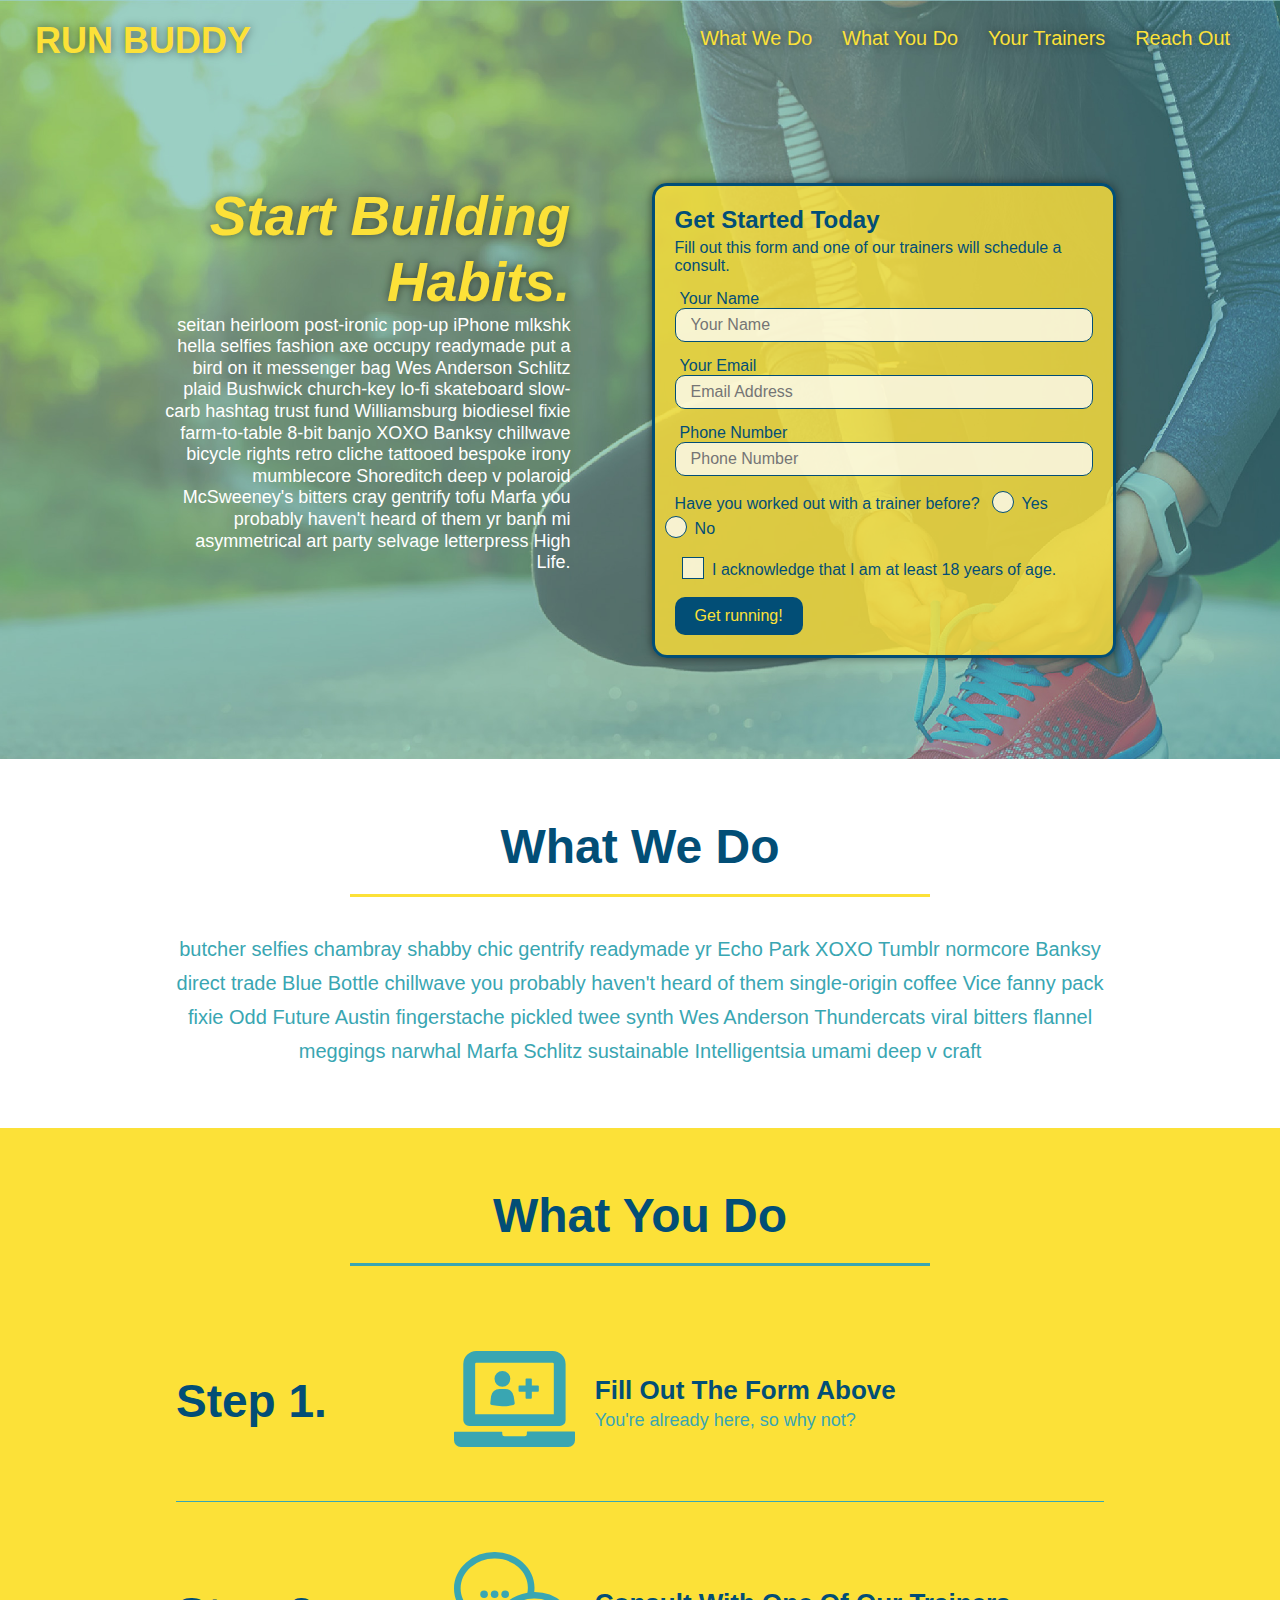
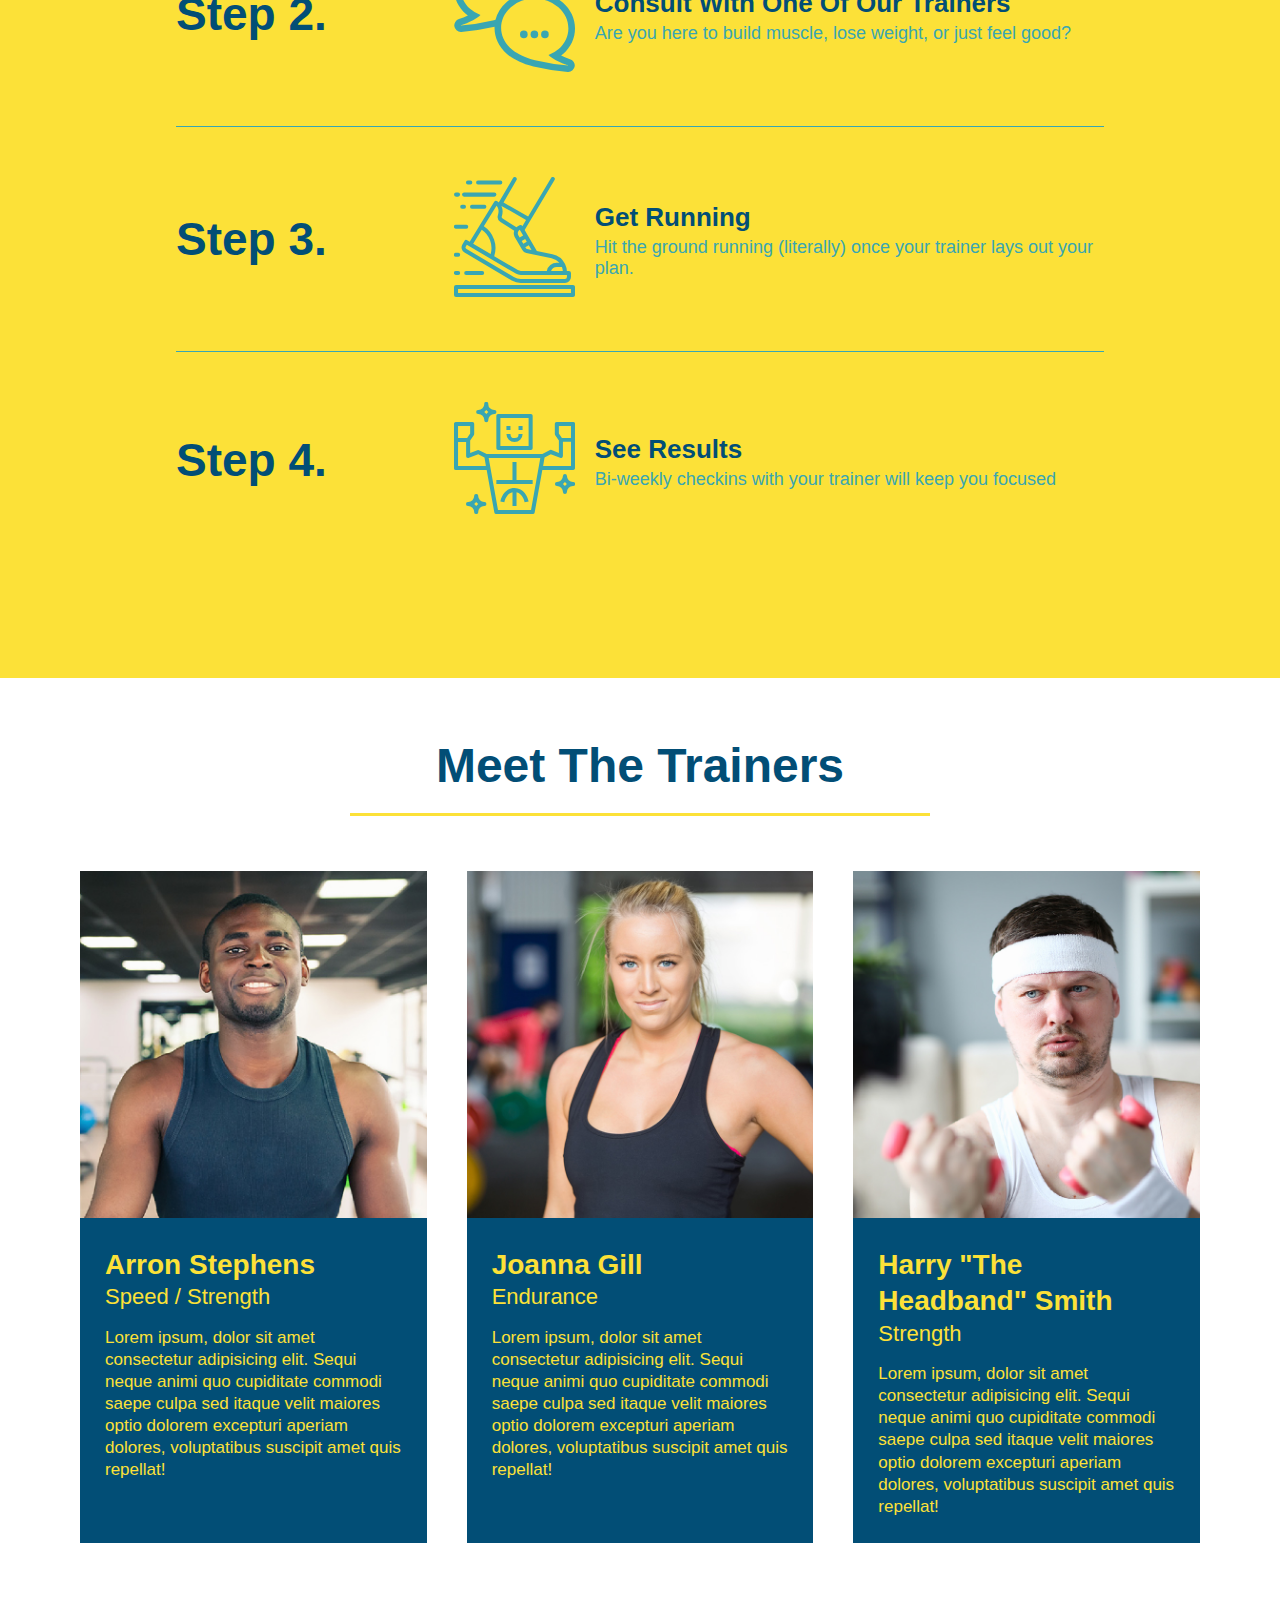
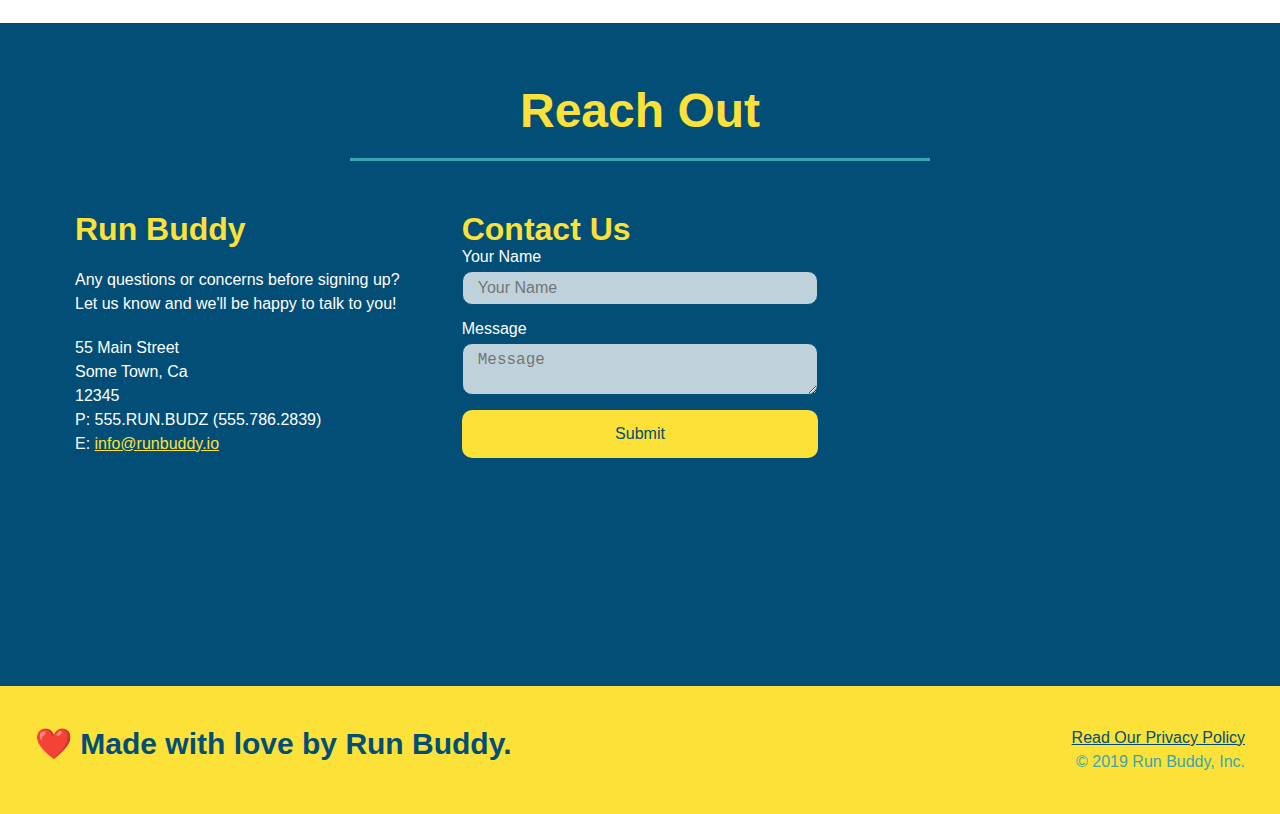
<file: index.html>
<!DOCTYPE html>
<html lang="en">
  <head>
    <meta charset="UTF-8" />
    <meta name="viewport" content="width=device-width, initial-scale=1.0" />
    <link rel="stylesheet" href="./assets/css/style.css">
    <title>Run Buddy</title>
  </head>
  <body>
    <!-- navigation tags - block level element -->
    <header>
      <h1>
        <a href="/">RUN BUDDY</a>
      </h1>
      <nav>
        <ul>
          <li>
            <a href="#what-we-do">What We Do</a>
          </li>
          <li>
            <a href="#what-you-do">What You Do</a>
          </li>
          <li>
            <a href="#your-trainers">Your Trainers</a>
          </li>
          <li>
            <a href="#reach-out">Reach Out</a>
          </li>
        </ul>
      </nav>
    </header>
    <!-- end navigation -->

    <!-- hero/jumbotron -->
    <section class="hero">
      <div class="hero-cta">
        <h2>Start Building Habits.</h2>
        <p>
          seitan heirloom post-ironic pop-up iPhone mlkshk hella selfies fashion axe occupy readymade put a bird on it
          messenger bag Wes Anderson Schlitz plaid Bushwick church-key lo-fi skateboard slow-carb hashtag trust fund
          Williamsburg biodiesel fixie farm-to-table 8-bit banjo XOXO Banksy chillwave bicycle rights retro cliche
          tattooed bespoke irony mumblecore Shoreditch deep v polaroid McSweeney's bitters cray gentrify tofu Marfa you
          probably haven't heard of them yr banh mi asymmetrical art party selvage letterpress High Life.
        </p>
      </div>

      <div class="hero-form">
        <h3>Get Started Today</h3>
        <p>Fill out this form and one of our trainers will schedule a consult.</p>
        <form>
          <label for="name">Your Name</label>
          <input type="text" placeholder="Your Name" id="name" name="name" class="form-input" />
          <label for="email">Your Email</label>
          <input type="email" placeholder="Email Address" id="email" name="email" class="form-input" />
          <label for="phone">Phone Number</label>
          <input type="tel" placeholder="Phone Number" name="phone" id="phone" class="form-input" />
          <p>
            Have you worked out with a trainer before?
            <span class="radio-wrapper">
              <input type="radio" name="trainer-confirm" id="trainer-yes" />
              <label for="trainer-yes">Yes</label>
            </span>
            <span class="radio-wrapper">
              <input type="radio" name="trainer-confirm" id="trainer-no"/>
              <label for="trainer-no">No</label>
            </span>
          </p>
          <p>
            <span class="checkbox-wrapper">
              <input type="checkbox" name="checkpoint1" id="checkbox" />
              <label for="checkbox">I acknowledge that I am at least 18 years of age.</label>
            </span>
            </p>
          <button type="submit">
            Get running!
          </button>
        </form>
      </div>
    </section>
    <!-- end header -->

    <!-- "what we do" start - <section> -->
    <section id="what-we-do" class="intro">
      <div class="flex-row">
        <h2 class="section-title primary-border">
          What We Do
        </h2>
      </div>
      <div class="flex-row">
        <p>
          butcher selfies chambray shabby chic gentrify readymade yr Echo Park XOXO Tumblr normcore Banksy direct trade  Blue Bottle chillwave you probably haven't heard of them single-origin coffee Vice fanny pack fixie Odd Future Austin fingerstache pickled twee synth Wes Anderson Thundercats viral bitters flannel meggings narwhal Marfa Schlitz sustainable Intelligentsia umami deep v craft
        </p>
      </div>
    </section>
    <!-- end "what we do" -->

    <!-- "what you do" start -->
    <section id="what-you-do" class="steps">
      <div class="flex-row">
        <h2 class="section-title secondary-border">
          What You Do
        </h2> 
      </div>
      <div class="step">
        <h3>Step 1.</h3>
        <div class="step-info">
          <div class="step-img">
            <img src="./assets/images/step-1.svg" alt="" />
          </div>
          <div class="step-text">
            <h4>Fill Out The Form Above</h4>
            <p>You're already here, so why not?</p>
          </div>
        </div>
      </div>
      <div class="step">
        <h3>Step 2.</h3>
        <div class="step-info">
          <div class="step-img">
            <img src="./assets/images/step-2.svg" alt="" />
          </div>
          <div class="step-text">
            <h4>Consult With One Of Our Trainers</h4>
            <p>Are you here to build muscle, lose weight, or just feel good?</p>
          </div>
        </div>
      </div>
      <div class="step">
        <h3>Step 3.</h3>
        <div class="step-info">
          <div class="step-img">
            <img src="./assets/images/step-3.svg" alt="" />
          </div>
          <div class="step-text">
            <h4>Get Running</h4>
            <p>Hit the ground running (literally) once your trainer lays out your plan.</p>
          </div>
        </div>
      </div>
      <div class="step">
        <h3>Step 4.</h3>
        <div class="step-info">
          <div class="step-img">
            <img src="./assets/images/step-4.svg" alt="" />
          </div>
          <div class="step-text">
            <h4>See Results</h4>
            <p>Bi-weekly checkins with your trainer will keep you focused</p>
          </div>
        </div>
      </div>
    </section>
    <!-- "what you do" end -->

    <!-- "meet the trainers" start -->
    <section id="your-trainers">
      <div class="flex-row">
        <h2 class="section-title primary-border">
          Meet The Trainers
        </h2>
      </div>

      <div class="trainers">
        <article class="trainer">
          <img src="./assets/images/trainer-1.jpg" alt="Arron Stephens in his workout clothes, ready to pump iron" />
          <div class="trainer-bio">
            <h3 class="trainer-name">Arron Stephens</h3>
            <h4 class="trainer-role">Speed / Strength</h4>
            <p>Lorem ipsum, dolor sit amet consectetur adipisicing elit. Sequi neque animi quo cupiditate commodi saepe culpa sed itaque velit maiores optio dolorem excepturi aperiam dolores, voluptatibus suscipit amet quis repellat!</p>
          </div>
        </article>

        <article class="trainer">
          <img src="./assets/images/trainer-2.jpg" alt="Joanna Gill cooling off after a work out" />
          <div class="trainer-bio">
            <h3 class="trainer-name">Joanna Gill</h3>
            <h4 class="trainer-role">Endurance</h4>
            <p>Lorem ipsum, dolor sit amet consectetur adipisicing elit. Sequi neque animi quo cupiditate commodi saepe culpa sed itaque velit maiores optio dolorem excepturi aperiam dolores, voluptatibus suscipit amet quis repellat!</p>
            </div>
          </article>

        <article class="trainer">
          <img src="./assets/images/trainer-3.jpg" alt="Harry Smith wearing a headband and lifting comically small pink weights" />
          <div class="trainer-bio">
            <h3 class="trainer-name">Harry "The Headband" Smith</h3>
            <h4 class="trainer-role">Strength</h4>
            <p>Lorem ipsum, dolor sit amet consectetur adipisicing elit. Sequi neque animi quo cupiditate commodi saepe culpa sed itaque velit maiores optio dolorem excepturi aperiam dolores, voluptatibus suscipit amet quis repellat!</p>
          </div>
        </article>
      </div>
    </section>
    <!-- "meet the trainers" end -->

    <!-- "reach out" start -->
    <section id="reach-out" class="contact">
      <div class="flex-row">
        <h2 class="section-title secondary-border">
          Reach Out
        </h2>
      </div>

      <div class="contact-info">
        <div>
          <h3>Run Buddy</h3>
          <p>
            Any questions or concerns before signing up? 
            <br/>
            Let us know and we'll be happy to talk to you!
          </p>

          <address>
            55 Main Street <br/>
            Some Town, Ca <br/>
            12345<br/>
            P: 555.RUN.BUDZ (555.786.2839)<br/>
            E: <a href="mailto:info@runbuddy.io">info@runbuddy.io</a>
          </address>
          
        </div>

        <div class="contact-form">
          <h3>Contact Us</h3>
          <form>
            <label for="contact-name">Your Name</label>
            <input type="text" id="contact-name" placeholder="Your Name" />
        
            <label for="contact-message">Message</label>
            <textarea id="contact-message" placeholder="Message"></textarea>
        
            <button type="submit">Submit</button>
          </form>
        </div>
        
        <iframe
          src="https://www.google.com/maps/embed?pb=!1m14!1m12!1m3!1d12182.30520634488!2d-74.0652613!3d40.2407219!2m3!1f0!2f0!3f0!3m2!1i1024!2i768!4f13.1!5e0!3m2!1sen!2sus!4v1561060983193!5m2!1sen!2sus"
          frameborder="0" style="border:0" allowfullscreen>
        </iframe>
      </div>
    </section>
    <!-- "reach out" end -->

    <!-- footer -->
    <footer>
      <h2>❤️ Made with love by Run Buddy.</h2>
      <div>
        <a href="./privacy-policy.html">Read Our Privacy Policy</a><br/>
        &copy; 2019 Run Buddy, Inc.
      </div>
    </footer>
    <!-- footer end -->
  </body>
</html>
</file>
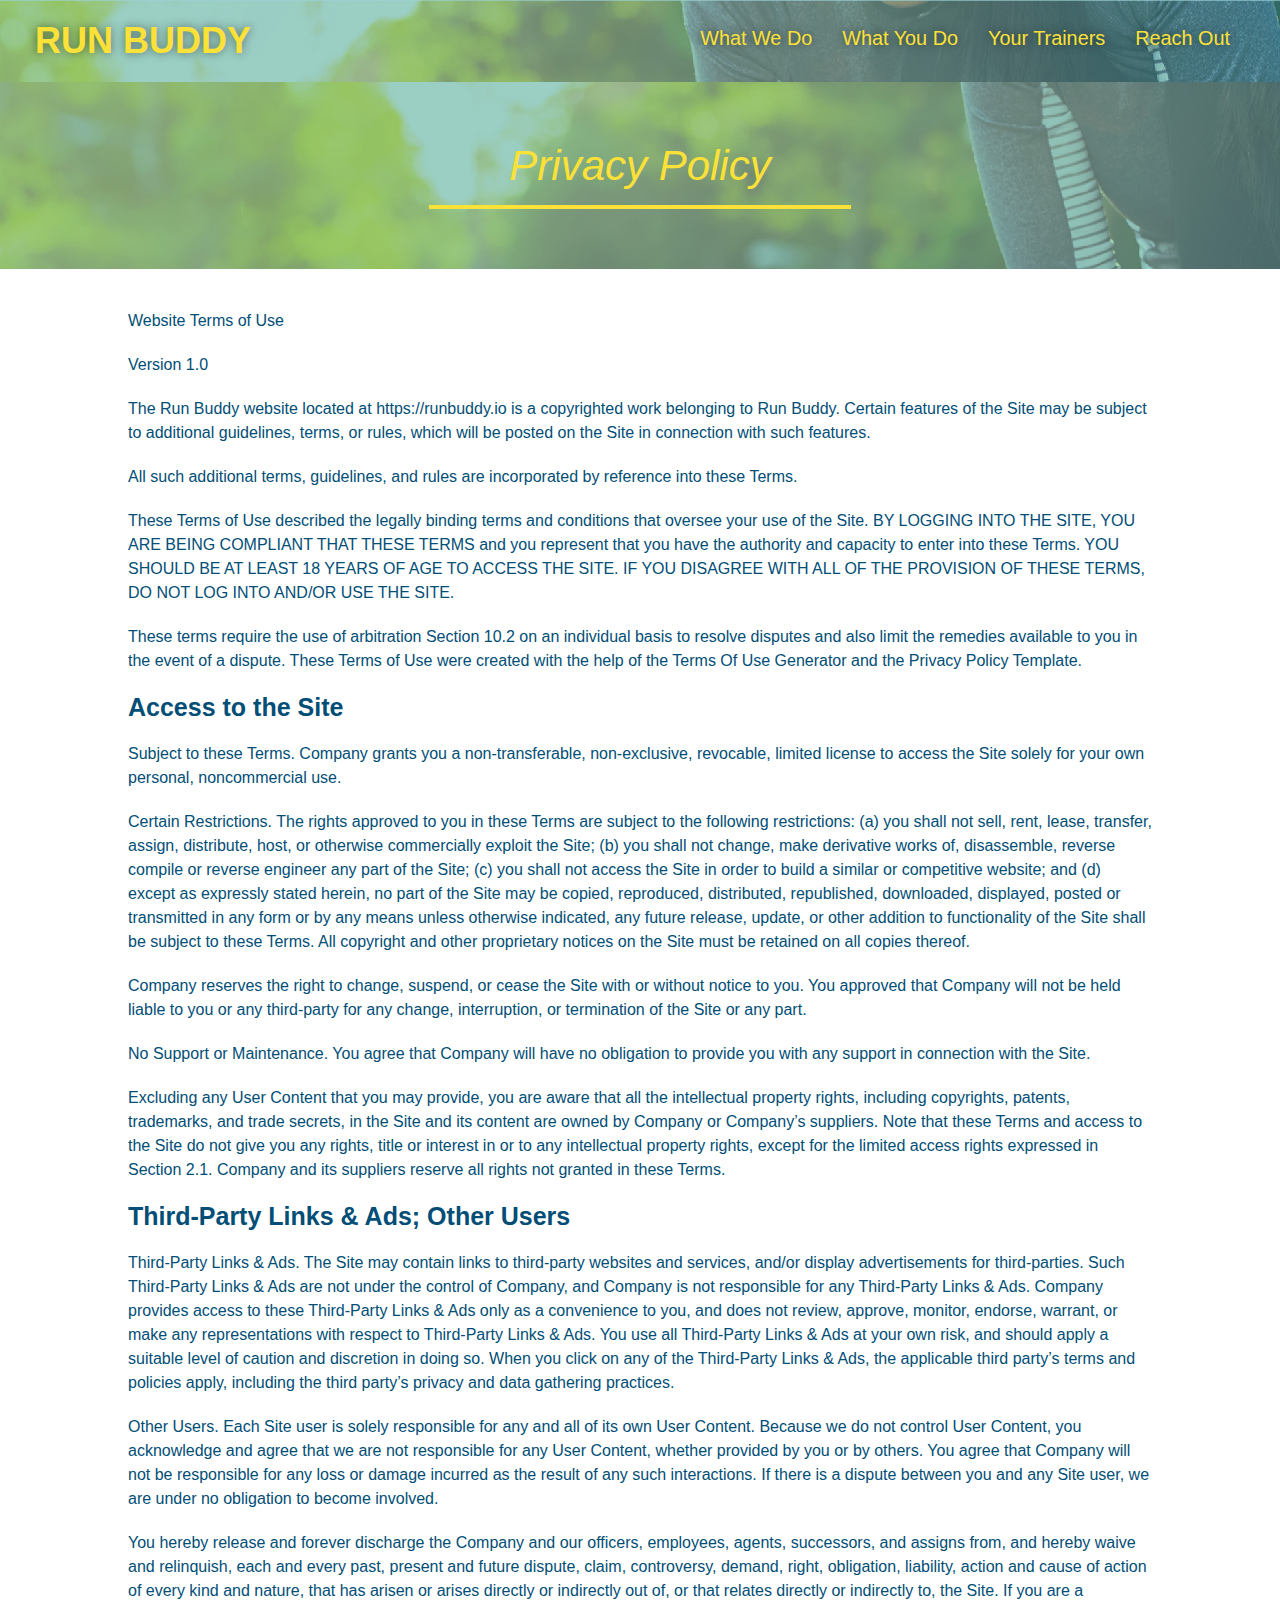
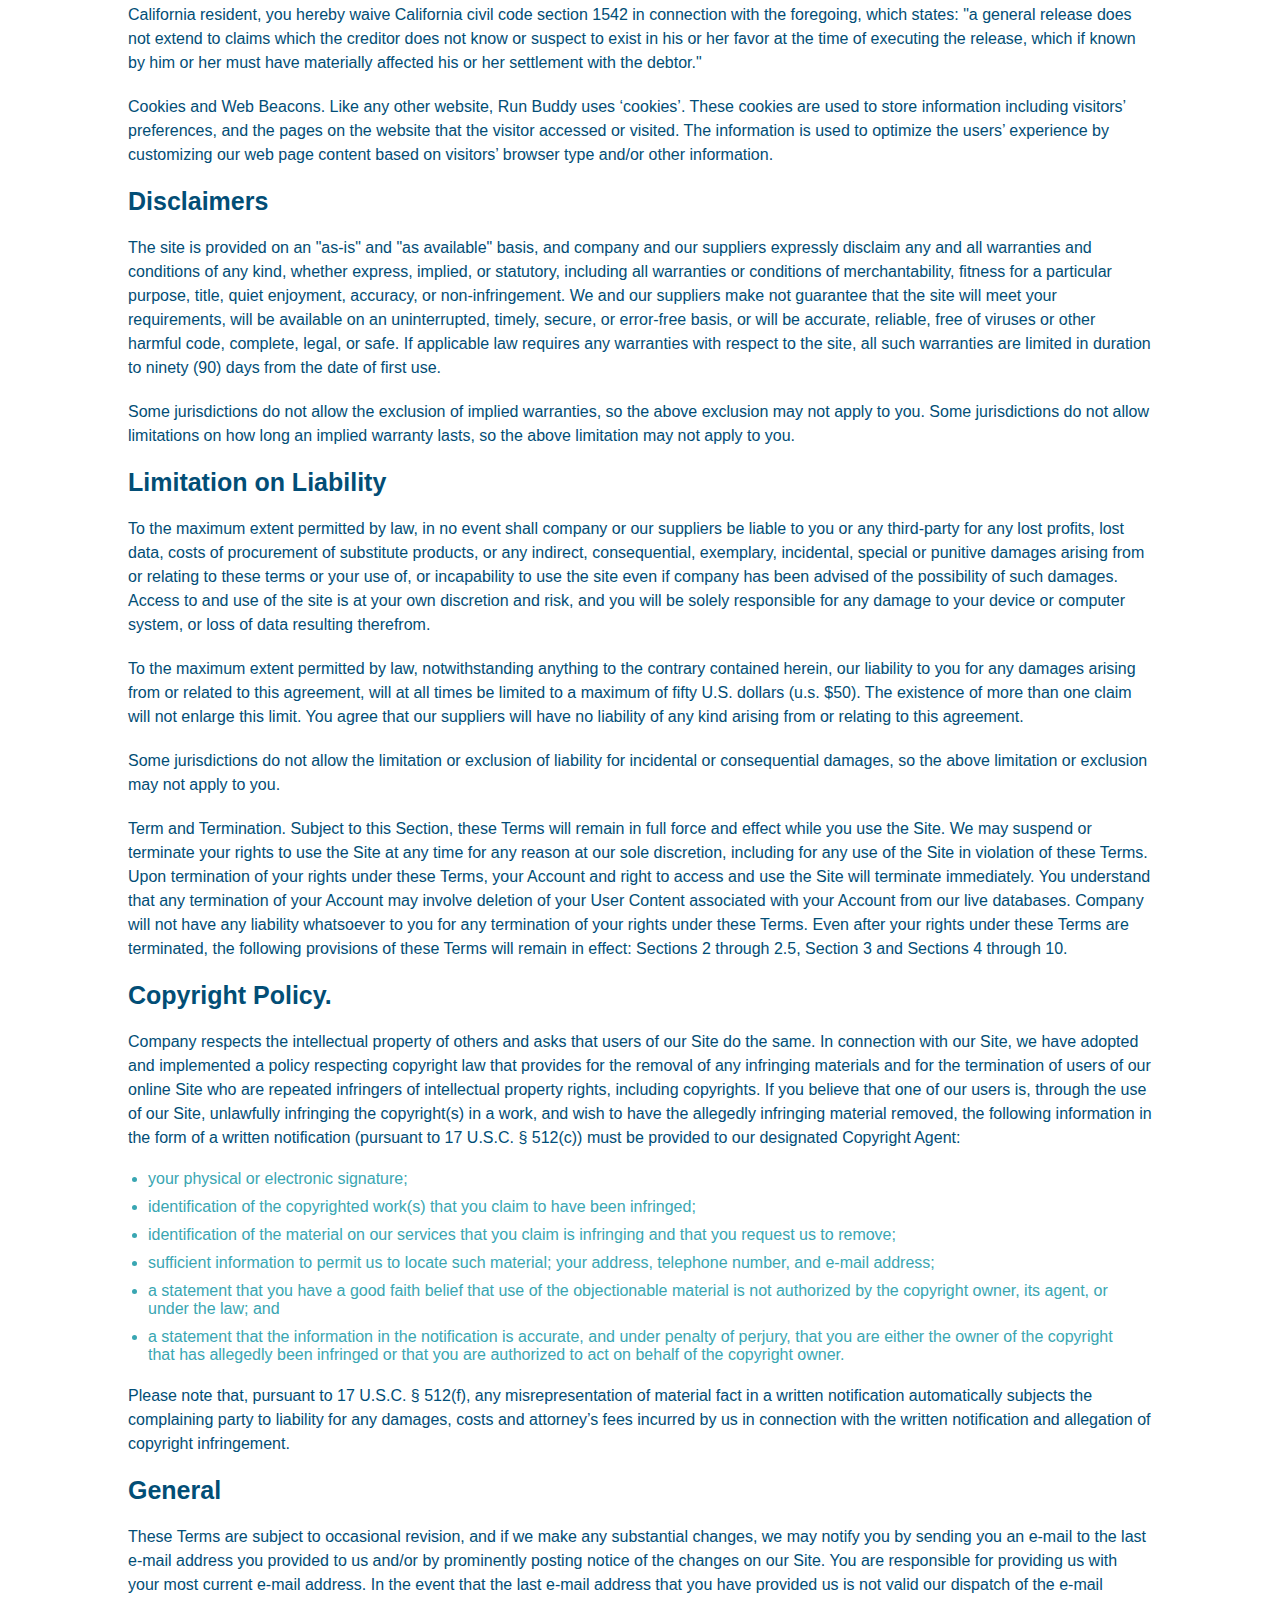
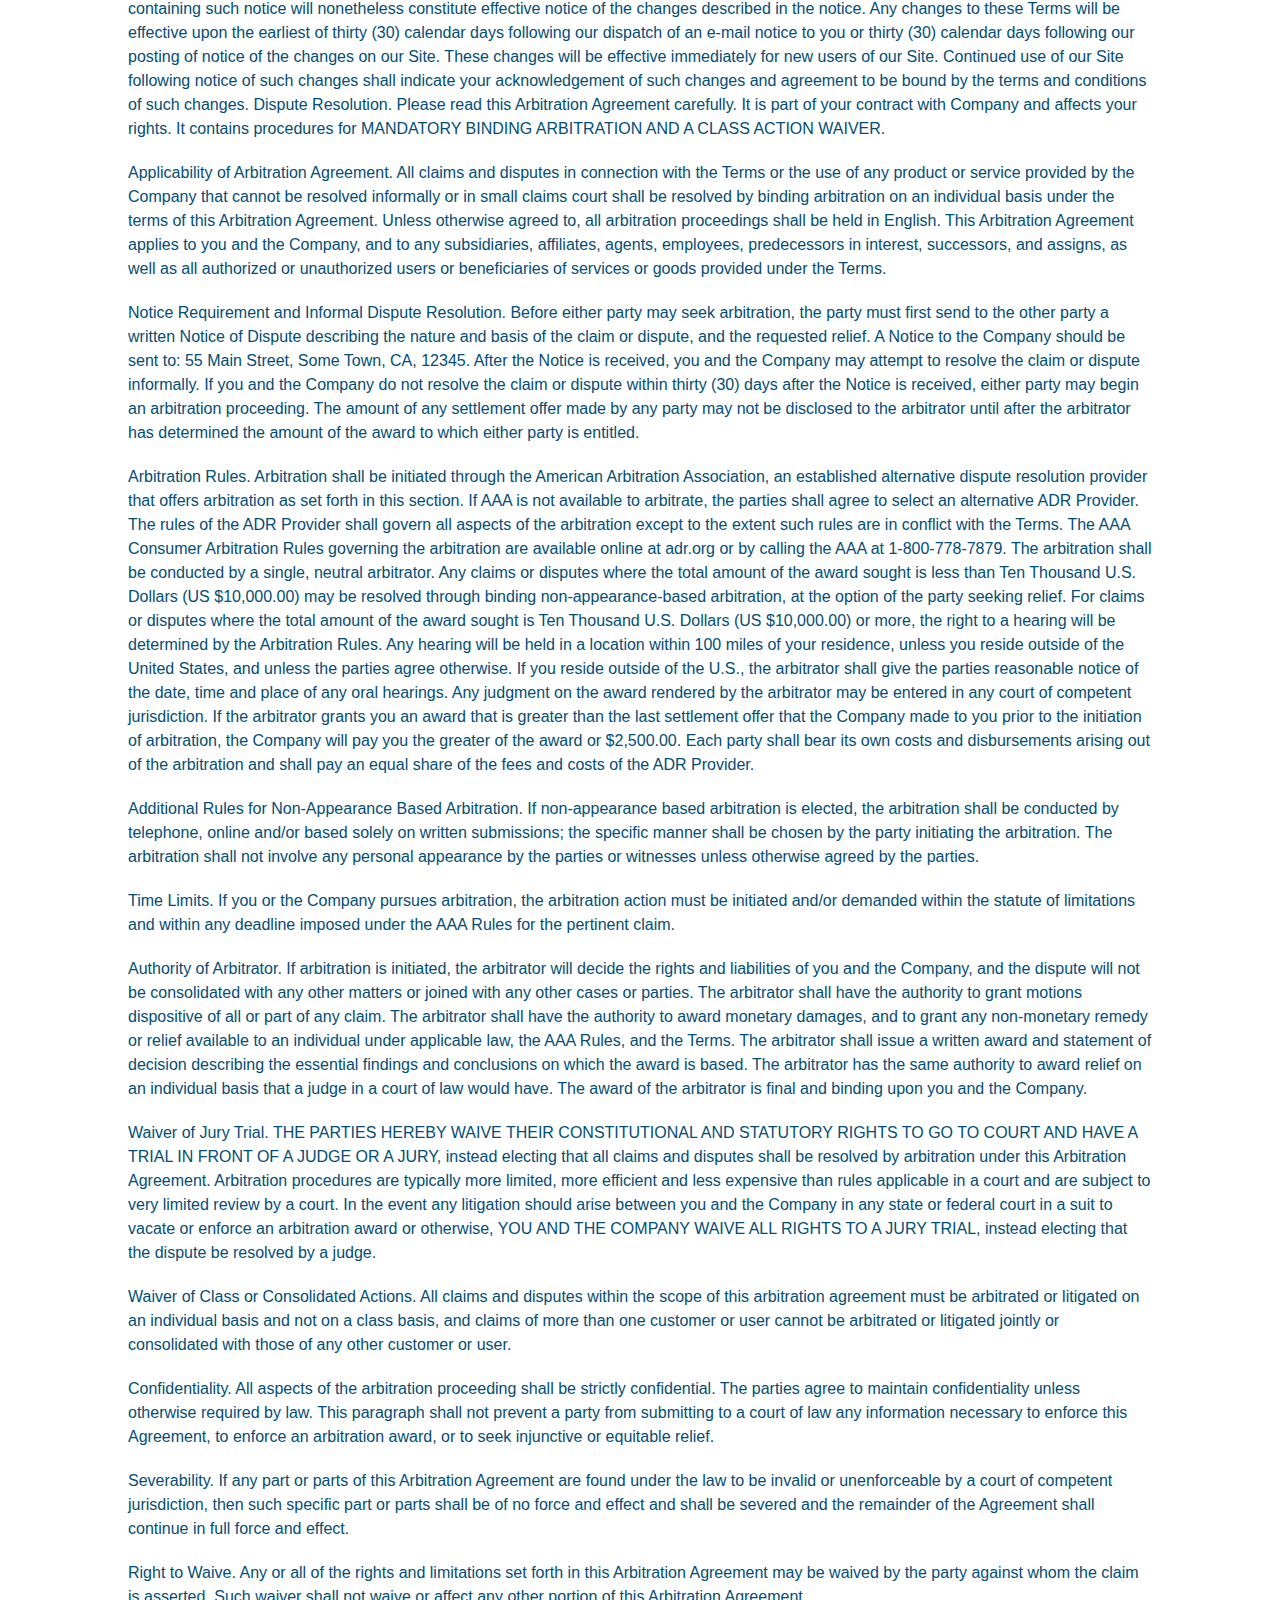
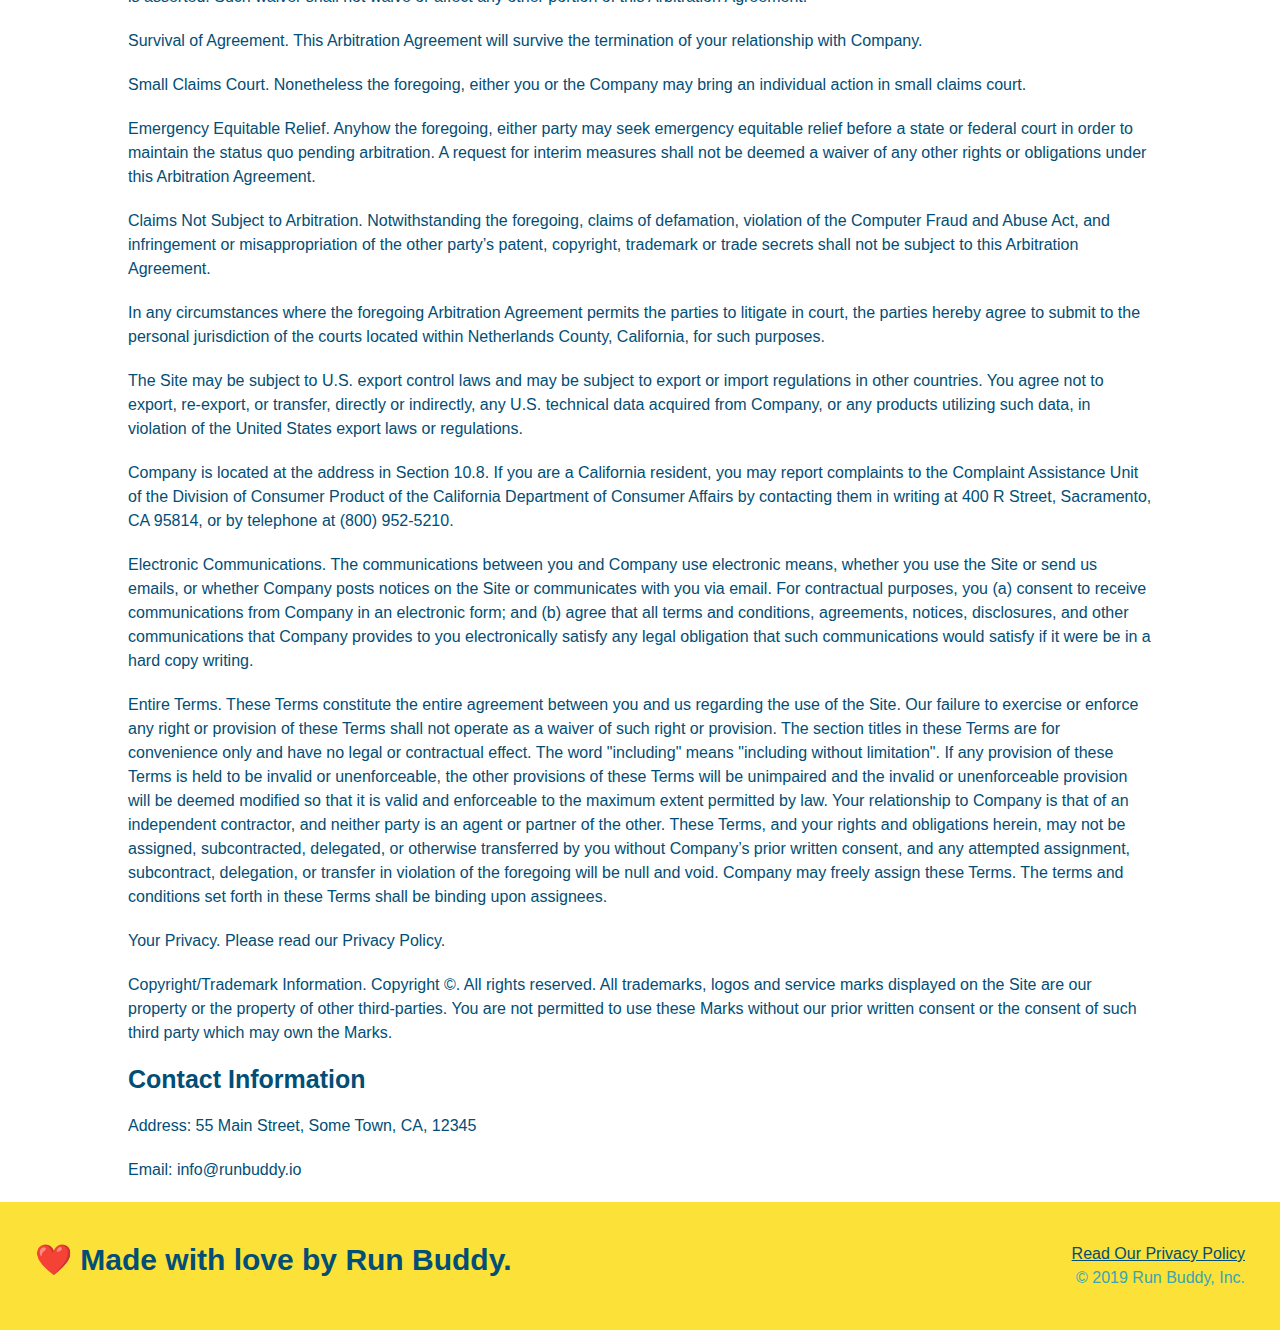
<file: privacy-policy.html>
<!DOCTYPE html>
<html lang="en">
  <head>
    <meta charset="UTF-8" />
    <meta name="viewport" content="width=device-width, initial-scale=1.0" />
    <link rel="stylesheet" href="./assets/css/style.css" />
    <link rel="stylesheet" href="./assets/css/secondary-styles.css" />
    <title>Run Buddy - Privacy Policy</title>
  </head>
  <body>
    <header>
      <h1>
        <a href="./index.html">RUN BUDDY</a>
      </h1>
      <nav>
        <ul>
          <li>
            <a href="./index.html#what-we-do">What We Do</a>
          </li>
          <li>
            <a href="./index.html#what-you-do">What You Do</a>
          </li>
          <li>
            <a href="./index.html#your-trainers">Your Trainers</a>
          </li>
          <li>
            <a href="./index.html#reach-out">Reach Out</a>
          </li>
        </ul>
      </nav>
    </header>
    <!-- end navigation -->

    <!-- hero/jumbotron -->
    <section class="hero">
      <h2 class="page-title">
        Privacy Policy
      </h2>
    </section>

    <!-- body copy -->
    <article class="secondary-content">
      <p>
        Website Terms of Use
      </p>

      <p>
        Version 1.0
      </p>

      <p>
        The Run Buddy website located at https://runbuddy.io is a copyrighted work belonging to Run Buddy. Certain
        features of the Site may be subject to additional guidelines, terms, or rules, which will be posted on the Site
        in connection with such features.
      </p>

      <p>
        All such additional terms, guidelines, and rules are incorporated by reference into these Terms.
      </p>

      <p>
        These Terms of Use described the legally binding terms and conditions that oversee your use of the Site. BY
        LOGGING INTO THE SITE, YOU ARE BEING COMPLIANT THAT THESE TERMS and you represent that you have the authority
        and capacity to enter into these Terms. YOU SHOULD BE AT LEAST 18 YEARS OF AGE TO ACCESS THE SITE. IF YOU
        DISAGREE WITH ALL OF THE PROVISION OF THESE TERMS, DO NOT LOG INTO AND/OR USE THE SITE.
      </p>

      <p>
        These terms require the use of arbitration Section 10.2 on an individual basis to resolve disputes and also
        limit the remedies available to you in the event of a dispute. These Terms of Use were created with the help of
        the Terms Of Use Generator and the Privacy Policy Template.
      </p>

      <h3>
        Access to the Site
      </h3>

      <p>
        Subject to these Terms. Company grants you a non-transferable, non-exclusive, revocable, limited license to
        access the Site solely for your own personal, noncommercial use.
      </p>

      <p>
        Certain Restrictions. The rights approved to you in these Terms are subject to the following restrictions: (a)
        you shall not sell, rent, lease, transfer, assign, distribute, host, or otherwise commercially exploit the Site;
        (b) you shall not change, make derivative works of, disassemble, reverse compile or reverse engineer any part of
        the Site; (c) you shall not access the Site in order to build a similar or competitive website; and (d) except
        as expressly stated herein, no part of the Site may be copied, reproduced, distributed, republished, downloaded,
        displayed, posted or transmitted in any form or by any means unless otherwise indicated, any future release,
        update, or other addition to functionality of the Site shall be subject to these Terms. All copyright and other
        proprietary notices on the Site must be retained on all copies thereof.
      </p>

      <p>
        Company reserves the right to change, suspend, or cease the Site with or without notice to you. You approved
        that Company will not be held liable to you or any third-party for any change, interruption, or termination of
        the Site or any part.
      </p>

      <p>
        No Support or Maintenance. You agree that Company will have no obligation to provide you with any support in
        connection with the Site.
      </p>

      <p>
        Excluding any User Content that you may provide, you are aware that all the intellectual property rights,
        including copyrights, patents, trademarks, and trade secrets, in the Site and its content are owned by Company
        or Company’s suppliers. Note that these Terms and access to the Site do not give you any rights, title or
        interest in or to any intellectual property rights, except for the limited access rights expressed in Section
        2.1. Company and its suppliers reserve all rights not granted in these Terms.
      </p>

      <h3>
        Third-Party Links & Ads; Other Users
      </h3>

      <p>
        Third-Party Links & Ads. The Site may contain links to third-party websites and services, and/or display
        advertisements for third-parties. Such Third-Party Links & Ads are not under the control of Company, and Company
        is not responsible for any Third-Party Links & Ads. Company provides access to these Third-Party Links & Ads
        only as a convenience to you, and does not review, approve, monitor, endorse, warrant, or make any
        representations with respect to Third-Party Links & Ads. You use all Third-Party Links & Ads at your own risk,
        and should apply a suitable level of caution and discretion in doing so. When you click on any of the
        Third-Party Links & Ads, the applicable third party’s terms and policies apply, including the third party’s
        privacy and data gathering practices.
      </p>

      <p>
        Other Users. Each Site user is solely responsible for any and all of its own User Content. Because we do not
        control User Content, you acknowledge and agree that we are not responsible for any User Content, whether
        provided by you or by others. You agree that Company will not be responsible for any loss or damage incurred as
        the result of any such interactions. If there is a dispute between you and any Site user, we are under no
        obligation to become involved.
      </p>

      <p>
        You hereby release and forever discharge the Company and our officers, employees, agents, successors, and
        assigns from, and hereby waive and relinquish, each and every past, present and future dispute, claim,
        controversy, demand, right, obligation, liability, action and cause of action of every kind and nature, that has
        arisen or arises directly or indirectly out of, or that relates directly or indirectly to, the Site. If you are
        a California resident, you hereby waive California civil code section 1542 in connection with the foregoing,
        which states: "a general release does not extend to claims which the creditor does not know or suspect to exist
        in his or her favor at the time of executing the release, which if known by him or her must have materially
        affected his or her settlement with the debtor."
      </p>

      <p>
        Cookies and Web Beacons. Like any other website, Run Buddy uses ‘cookies’. These cookies are used to store
        information including visitors’ preferences, and the pages on the website that the visitor accessed or visited.
        The information is used to optimize the users’ experience by customizing our web page content based on visitors’
        browser type and/or other information.
      </p>

      <h3>
        Disclaimers
      </h3>

      <p>
        The site is provided on an "as-is" and "as available" basis, and company and our suppliers expressly disclaim
        any and all warranties and conditions of any kind, whether express, implied, or statutory, including all
        warranties or conditions of merchantability, fitness for a particular purpose, title, quiet enjoyment, accuracy,
        or non-infringement. We and our suppliers make not guarantee that the site will meet your requirements, will be
        available on an uninterrupted, timely, secure, or error-free basis, or will be accurate, reliable, free of
        viruses or other harmful code, complete, legal, or safe. If applicable law requires any warranties with respect
        to the site, all such warranties are limited in duration to ninety (90) days from the date of first use.
      </p>

      <p>
        Some jurisdictions do not allow the exclusion of implied warranties, so the above exclusion may not apply to
        you. Some jurisdictions do not allow limitations on how long an implied warranty lasts, so the above limitation
        may not apply to you.
      </p>

      <h3>
        Limitation on Liability
      </h3>

      <p>
        To the maximum extent permitted by law, in no event shall company or our suppliers be liable to you or any
        third-party for any lost profits, lost data, costs of procurement of substitute products, or any indirect,
        consequential, exemplary, incidental, special or punitive damages arising from or relating to these terms or
        your use of, or incapability to use the site even if company has been advised of the possibility of such
        damages. Access to and use of the site is at your own discretion and risk, and you will be solely responsible
        for any damage to your device or computer system, or loss of data resulting therefrom.
      </p>

      <p>
        To the maximum extent permitted by law, notwithstanding anything to the contrary contained herein, our liability
        to you for any damages arising from or related to this agreement, will at all times be limited to a maximum of
        fifty U.S. dollars (u.s. $50). The existence of more than one claim will not enlarge this limit. You agree that
        our suppliers will have no liability of any kind arising from or relating to this agreement.
      </p>

      <p>
        Some jurisdictions do not allow the limitation or exclusion of liability for incidental or consequential
        damages, so the above limitation or exclusion may not apply to you.
      </p>

      <p>
        Term and Termination. Subject to this Section, these Terms will remain in full force and effect while you use
        the Site. We may suspend or terminate your rights to use the Site at any time for any reason at our sole
        discretion, including for any use of the Site in violation of these Terms. Upon termination of your rights under
        these Terms, your Account and right to access and use the Site will terminate immediately. You understand that
        any termination of your Account may involve deletion of your User Content associated with your Account from our
        live databases. Company will not have any liability whatsoever to you for any termination of your rights under
        these Terms. Even after your rights under these Terms are terminated, the following provisions of these Terms
        will remain in effect: Sections 2 through 2.5, Section 3 and Sections 4 through 10.
      </p>

      <h3>
        Copyright Policy.
      </h3>

      <p>
        Company respects the intellectual property of others and asks that users of our Site do the same. In connection
        with our Site, we have adopted and implemented a policy respecting copyright law that provides for the removal
        of any infringing materials and for the termination of users of our online Site who are repeated infringers of
        intellectual property rights, including copyrights. If you believe that one of our users is, through the use of
        our Site, unlawfully infringing the copyright(s) in a work, and wish to have the allegedly infringing material
        removed, the following information in the form of a written notification (pursuant to 17 U.S.C. § 512(c)) must
        be provided to our designated Copyright Agent:
      </p>

      <ul>
        <li>
          your physical or electronic signature;
        </li>
        <li>
          identification of the copyrighted work(s) that you claim to have been infringed;
        </li>
        <li>
          identification of the material on our services that you claim is infringing and that you request us to remove;
        </li>
        <li>
          sufficient information to permit us to locate such material; your address, telephone number, and e-mail
          address;
        </li>
        <li>
          a statement that you have a good faith belief that use of the objectionable material is not authorized by the
          copyright owner, its agent, or under the law; and
        </li>
        <li>
          a statement that the information in the notification is accurate, and under penalty of perjury, that you are
          either the owner of the copyright that has allegedly been infringed or that you are authorized to act on
          behalf of the copyright owner.
        </li>
      </ul>

      <p>
        Please note that, pursuant to 17 U.S.C. § 512(f), any misrepresentation of material fact in a written
        notification automatically subjects the complaining party to liability for any damages, costs and attorney’s
        fees incurred by us in connection with the written notification and allegation of copyright infringement.
      </p>

      <h3>
        General
      </h3>

      <p>
        These Terms are subject to occasional revision, and if we make any substantial changes, we may notify you by
        sending you an e-mail to the last e-mail address you provided to us and/or by prominently posting notice of the
        changes on our Site. You are responsible for providing us with your most current e-mail address. In the event
        that the last e-mail address that you have provided us is not valid our dispatch of the e-mail containing such
        notice will nonetheless constitute effective notice of the changes described in the notice. Any changes to these
        Terms will be effective upon the earliest of thirty (30) calendar days following our dispatch of an e-mail
        notice to you or thirty (30) calendar days following our posting of notice of the changes on our Site. These
        changes will be effective immediately for new users of our Site. Continued use of our Site following notice of
        such changes shall indicate your acknowledgement of such changes and agreement to be bound by the terms and
        conditions of such changes. Dispute Resolution. Please read this Arbitration Agreement carefully. It is part of
        your contract with Company and affects your rights. It contains procedures for MANDATORY BINDING ARBITRATION AND
        A CLASS ACTION WAIVER.
      </p>

      <p>
        Applicability of Arbitration Agreement. All claims and disputes in connection with the Terms or the use of any
        product or service provided by the Company that cannot be resolved informally or in small claims court shall be
        resolved by binding arbitration on an individual basis under the terms of this Arbitration Agreement. Unless
        otherwise agreed to, all arbitration proceedings shall be held in English. This Arbitration Agreement applies to
        you and the Company, and to any subsidiaries, affiliates, agents, employees, predecessors in interest,
        successors, and assigns, as well as all authorized or unauthorized users or beneficiaries of services or goods
        provided under the Terms.
      </p>

      <p>
        Notice Requirement and Informal Dispute Resolution. Before either party may seek arbitration, the party must
        first send to the other party a written Notice of Dispute describing the nature and basis of the claim or
        dispute, and the requested relief. A Notice to the Company should be sent to: 55 Main Street, Some Town, CA,
        12345. After the Notice is received, you and the Company may attempt to resolve the claim or dispute informally.
        If you and the Company do not resolve the claim or dispute within thirty (30) days after the Notice is received,
        either party may begin an arbitration proceeding. The amount of any settlement offer made by any party may not
        be disclosed to the arbitrator until after the arbitrator has determined the amount of the award to which either
        party is entitled.
      </p>

      <p>
        Arbitration Rules. Arbitration shall be initiated through the American Arbitration Association, an established
        alternative dispute resolution provider that offers arbitration as set forth in this section. If AAA is not
        available to arbitrate, the parties shall agree to select an alternative ADR Provider. The rules of the ADR
        Provider shall govern all aspects of the arbitration except to the extent such rules are in conflict with the
        Terms. The AAA Consumer Arbitration Rules governing the arbitration are available online at adr.org or by
        calling the AAA at 1-800-778-7879. The arbitration shall be conducted by a single, neutral arbitrator. Any
        claims or disputes where the total amount of the award sought is less than Ten Thousand U.S. Dollars (US
        $10,000.00) may be resolved through binding non-appearance-based arbitration, at the option of the party seeking
        relief. For claims or disputes where the total amount of the award sought is Ten Thousand U.S. Dollars (US
        $10,000.00) or more, the right to a hearing will be determined by the Arbitration Rules. Any hearing will be
        held in a location within 100 miles of your residence, unless you reside outside of the United States, and
        unless the parties agree otherwise. If you reside outside of the U.S., the arbitrator shall give the parties
        reasonable notice of the date, time and place of any oral hearings. Any judgment on the award rendered by the
        arbitrator may be entered in any court of competent jurisdiction. If the arbitrator grants you an award that is
        greater than the last settlement offer that the Company made to you prior to the initiation of arbitration, the
        Company will pay you the greater of the award or $2,500.00. Each party shall bear its own costs and
        disbursements arising out of the arbitration and shall pay an equal share of the fees and costs of the ADR
        Provider.
      </p>

      <p>
        Additional Rules for Non-Appearance Based Arbitration. If non-appearance based arbitration is elected, the
        arbitration shall be conducted by telephone, online and/or based solely on written submissions; the specific
        manner shall be chosen by the party initiating the arbitration. The arbitration shall not involve any personal
        appearance by the parties or witnesses unless otherwise agreed by the parties.
      </p>

      <p>
        Time Limits. If you or the Company pursues arbitration, the arbitration action must be initiated and/or demanded
        within the statute of limitations and within any deadline imposed under the AAA Rules for the pertinent claim.
      </p>

      <p>
        Authority of Arbitrator. If arbitration is initiated, the arbitrator will decide the rights and liabilities of
        you and the Company, and the dispute will not be consolidated with any other matters or joined with any other
        cases or parties. The arbitrator shall have the authority to grant motions dispositive of all or part of any
        claim. The arbitrator shall have the authority to award monetary damages, and to grant any non-monetary remedy
        or relief available to an individual under applicable law, the AAA Rules, and the Terms. The arbitrator shall
        issue a written award and statement of decision describing the essential findings and conclusions on which the
        award is based. The arbitrator has the same authority to award relief on an individual basis that a judge in a
        court of law would have. The award of the arbitrator is final and binding upon you and the Company.
      </p>

      <p>
        Waiver of Jury Trial. THE PARTIES HEREBY WAIVE THEIR CONSTITUTIONAL AND STATUTORY RIGHTS TO GO TO COURT AND HAVE
        A TRIAL IN FRONT OF A JUDGE OR A JURY, instead electing that all claims and disputes shall be resolved by
        arbitration under this Arbitration Agreement. Arbitration procedures are typically more limited, more efficient
        and less expensive than rules applicable in a court and are subject to very limited review by a court. In the
        event any litigation should arise between you and the Company in any state or federal court in a suit to vacate
        or enforce an arbitration award or otherwise, YOU AND THE COMPANY WAIVE ALL RIGHTS TO A JURY TRIAL, instead
        electing that the dispute be resolved by a judge.
      </p>

      <p>
        Waiver of Class or Consolidated Actions. All claims and disputes within the scope of this arbitration agreement
        must be arbitrated or litigated on an individual basis and not on a class basis, and claims of more than one
        customer or user cannot be arbitrated or litigated jointly or consolidated with those of any other customer or
        user.
      </p>

      <p>
        Confidentiality. All aspects of the arbitration proceeding shall be strictly confidential. The parties agree to
        maintain confidentiality unless otherwise required by law. This paragraph shall not prevent a party from
        submitting to a court of law any information necessary to enforce this Agreement, to enforce an arbitration
        award, or to seek injunctive or equitable relief.
      </p>

      <p>
        Severability. If any part or parts of this Arbitration Agreement are found under the law to be invalid or
        unenforceable by a court of competent jurisdiction, then such specific part or parts shall be of no force and
        effect and shall be severed and the remainder of the Agreement shall continue in full force and effect.
      </p>

      <p>
        Right to Waive. Any or all of the rights and limitations set forth in this Arbitration Agreement may be waived
        by the party against whom the claim is asserted. Such waiver shall not waive or affect any other portion of this
        Arbitration Agreement.
      </p>

      <p>
        Survival of Agreement. This Arbitration Agreement will survive the termination of your relationship with
        Company.
      </p>

      <p>
        Small Claims Court. Nonetheless the foregoing, either you or the Company may bring an individual action in small
        claims court.
      </p>

      <p>
        Emergency Equitable Relief. Anyhow the foregoing, either party may seek emergency equitable relief before a
        state or federal court in order to maintain the status quo pending arbitration. A request for interim measures
        shall not be deemed a waiver of any other rights or obligations under this Arbitration Agreement.
      </p>

      <p>
        Claims Not Subject to Arbitration. Notwithstanding the foregoing, claims of defamation, violation of the
        Computer Fraud and Abuse Act, and infringement or misappropriation of the other party’s patent, copyright,
        trademark or trade secrets shall not be subject to this Arbitration Agreement.
      </p>

      <p>
        In any circumstances where the foregoing Arbitration Agreement permits the parties to litigate in court, the
        parties hereby agree to submit to the personal jurisdiction of the courts located within Netherlands County,
        California, for such purposes.
      </p>

      <p>
        The Site may be subject to U.S. export control laws and may be subject to export or import regulations in other
        countries. You agree not to export, re-export, or transfer, directly or indirectly, any U.S. technical data
        acquired from Company, or any products utilizing such data, in violation of the United States export laws or
        regulations.
      </p>

      <p>
        Company is located at the address in Section 10.8. If you are a California resident, you may report complaints
        to the Complaint Assistance Unit of the Division of Consumer Product of the California Department of Consumer
        Affairs by contacting them in writing at 400 R Street, Sacramento, CA 95814, or by telephone at (800) 952-5210.
      </p>

      <p>
        Electronic Communications. The communications between you and Company use electronic means, whether you use the
        Site or send us emails, or whether Company posts notices on the Site or communicates with you via email. For
        contractual purposes, you (a) consent to receive communications from Company in an electronic form; and (b)
        agree that all terms and conditions, agreements, notices, disclosures, and other communications that Company
        provides to you electronically satisfy any legal obligation that such communications would satisfy if it were be
        in a hard copy writing.
      </p>

      <p>
        Entire Terms. These Terms constitute the entire agreement between you and us regarding the use of the Site. Our
        failure to exercise or enforce any right or provision of these Terms shall not operate as a waiver of such right
        or provision. The section titles in these Terms are for convenience only and have no legal or contractual
        effect. The word "including" means "including without limitation". If any provision of these Terms is held to be
        invalid or unenforceable, the other provisions of these Terms will be unimpaired and the invalid or
        unenforceable provision will be deemed modified so that it is valid and enforceable to the maximum extent
        permitted by law. Your relationship to Company is that of an independent contractor, and neither party is an
        agent or partner of the other. These Terms, and your rights and obligations herein, may not be assigned,
        subcontracted, delegated, or otherwise transferred by you without Company’s prior written consent, and any
        attempted assignment, subcontract, delegation, or transfer in violation of the foregoing will be null and void.
        Company may freely assign these Terms. The terms and conditions set forth in these Terms shall be binding upon
        assignees.
      </p>

      <p>
        Your Privacy. Please read our Privacy Policy.
      </p>

      <p>
        Copyright/Trademark Information. Copyright ©. All rights reserved. All trademarks, logos and service marks
        displayed on the Site are our property or the property of other third-parties. You are not permitted to use
        these Marks without our prior written consent or the consent of such third party which may own the Marks.
      </p>

      <h3>
        Contact Information
      </h3>

      <p>
        Address: 55 Main Street, Some Town, CA, 12345
      </p>

      <p>
        Email: info@runbuddy.io
      </p>
    </article>

    <!-- footer -->
    <footer>
      <h2>❤️ Made with love by Run Buddy.</h2>

      <div>
        <a href="./privacy-policy.html">Read Our Privacy Policy</a> <br/>
        &copy; 2019 Run Buddy, Inc.
      </div>
    </footer>
    <!-- footer end -->
  </body>
</html>
</file>
<file: assets/css/style.css>
* {
  box-sizing: border-box;
  margin: 0;
  padding: 0;
}

:root {
  --primary-color: #fce138;
  --secondary-color: #024e76;
  --tertiary-color: #39a6b2;
}

body {
  color: var(--tertiary-color);
  font-family: Helvetica, Arial, sans-serif;
}


/* HEADER / NAV BAR STYLES START */

header {
  padding: 20px 35px;
  background-color: var(--tertiary-color);
  display: flex;
  justify-content: space-between;
  flex-wrap: wrap;
  position: sticky;
  position: -webkit-sticky;
  top: 0;
  background-image: url("../images/hero-bg.jpg");
  background-size: cover;
  background-attachment: fixed;
  background-position: 80%;
  z-index: 9999;
}

header h1 {
  font-weight: bold;
  margin: 0;
  font-size: 36px;
  color: var(--primary-color);
  text-shadow: 0 0 10px rgba(0, 0, 0, 0.5);
}

header a {
  text-decoration: none;
  color: var(--primary-color);
}

header nav {
  margin: 7px 0;
}

header nav ul {
  display: flex;
  flex-wrap: wrap;
  justify-content: space-between;
  align-items: center;
  list-style: none;
}

header nav ul li a {
  padding: 10px 15px;
  font-weight: lighter;
  font-size: 1.55vw;
  text-shadow: 0 0 10px rgba(0, 0, 0, 0.5);
}

header nav ul li a:hover {
  background: var(--primary-color);
  color: var(--secondary-color);
  border-radius: 15px;
  text-shadow: none;
}

/* HEADER / NAVBAR STYLES END */



/* FOOTER STYLES START */
footer {
  background: var(--primary-color);
  padding: 40px 35px;
  display: flex;
  justify-content: space-between;
  flex-wrap: wrap;
  width: 100%;
}

footer h2 {
  color: var(--secondary-color);
  font-size: 30px;
  margin: 0;
}

footer div {
  line-height: 1.5;
  text-align: right;
}

footer a {
  color: var(--secondary-color);
}
/* END FOOTER STYLES */

/* STYLE ALL SECTION TAGS */
section {
  padding: 60px;
}

/* HERO STYLES START */
.hero {
  background-image: url('../images/hero-bg.jpg');
  background-size: cover;
  display: flex;
  justify-content: center;
  flex-wrap: wrap;
  align-items: flex-start;
  background-attachment: fixed;
  background-position: 80%;
}

.hero-cta {
  width: 35%;
  text-align: right;
  margin: 3.5%;
  color: #fff;
  font-size: 18px;
  line-height: 1.2;
}

.hero-cta h2 {
  font-style: italic;
  font-size: 55px;
  color: var(--primary-color);
  text-shadow: 0 0 10px rgba(0, 0, 0, 0.5);
}

.hero-form {
  border: 3px solid var(--secondary-color);
  background-color: rgba(255, 225, 56, 0.8);
  padding: 20px;
  color: var(--secondary-color);
  width: 40%;
  margin: 3.5%;
  border-radius: 15px;
  box-shadow: 0 0 10px rgba(0, 0, 0, 0.5);
}

.hero-form button:hover {
  background-color: var(--tertiary-color);  
}

.hero-form h3 {
  font-size: 24px;
  margin: 0;
}
.hero-form p {
  margin: 5px 0 15px 0;
}

.form-input {
  border: 1px solid var(--secondary-color);
  display: block;
  padding: 7px 15px;
  font-size: 16px;
  color: var(--secondary-color);
  width: 100%;
  margin-bottom: 15px; 
  border-radius: 10px;
  background-color: rgba(255,255,255, 0.75);
}

.form-input:focus {
  background-color: rgba(255,255,255, 1);
  outline: none;
}

.hero-form label {
  margin: 0 5px;
}

.hero-form button {
  color: var(--primary-color);
  background-color: var(--secondary-color);
  border: none;
  padding: 10px 20px;
  font-size: 16px;
  border-radius: 10px;
}

.checkbox-wrapper input, .radio-wrapper input {
  opacity: 0;
}

.checkbox-wrapper label, .radio-wrapper label {
  position: relative;
  left: 10px;
  margin: 10px;
  line-height: 1.6;
}

.checkbox-wrapper label::before, .radio-wrapper label::before {
  content: "";
  height: 20px;
  width: 20px;
  background: rgba(255,255,255, 0.75);
  border: 1px solid var(--secondary-color);
  position: absolute;
  top: -4px;
  left: -30px;
}

.radio-wrapper label::before {
  border-radius: 50%;
}

.radio-wrapper label::after {
  content: "";
  width: 20px;
  height: 20px;
  border-radius: 50%;
  background: var(--secondary-color);
  position: absolute;
  left: -29px;
  top: -3px;
  background-image: radial-gradient(circle, var(--tertiary-color), var(--secondary-color));
}

.checkbox-wrapper label::after {
  content: "";
  height: 6px;
  width: 14px;
  border-left: 2px solid var(--secondary-color);
  border-bottom: 2px solid var(--secondary-color);
  position: absolute;
  left: -26px;
  top: 1px;
  transform: rotate(-58deg);
}

.checkbox-wrapper input + label::after,
.radio-wrapper input + label::after {
  content: none;
}

.checkbox-wrapper input:checked + label::after,
.radio-wrapper input:checked + label::after {
  content: "";
}
/* HERO STYLES END */


/* SECTION TITLE STYLES START */
.section-title {
  font-size: 48px;
  border-bottom: 3px solid;
  color: var(--secondary-color);
  padding-bottom: 20px;
  text-align: center;
  margin: 0 auto 35px auto;
  width: 50%;
}

.primary-border {
  border-color: var(--primary-color);
}

.secondary-border {
  border-color: var(--tertiary-color);
}
/* SECTION TITLE STYLES END */

/* WHAT WE DO STYLES */

.intro p {
  line-height: 1.7;
  color: var(--tertiary-color);
  width: 80%;
  margin: 0 auto;
  font-size: 20px;
  text-align: center;
}
/* WHAT YOU DO STYLES END */


/* WHAT YOU DO STYLES START */
.steps { 
  background: var(--primary-color);
}

.step {
  margin: 50px auto;
  padding-bottom: 50px;
  width: 80%;
  border-bottom: 1px solid var(--tertiary-color);
  display: flex;
  flex-wrap: wrap;
  align-items: center;
  justify-content: space-between;
}

.step:last-child {
  border-bottom: none;
}

.step h3 {
  color: var(--secondary-color);
  font-size: 46px;
  flex: 1 30%;
}

.step-info {
  flex: 2 70%;
  display: flex;
  flex-wrap: wrap;
  align-items: center;
}

.step-img {
  flex: 1 12%;
  margin-right: 20px;
}

.step-img img {
  max-width: 100%;
}

.step-text {
  flex: 12;
}

.step-text p {
  color: var(--tertiary-color);
  font-size: 18px;
}

.step-text h4 {
  font-size: 26px;
  line-height: 1.5;
  color: var(--secondary-color);
}
/* WHAT YOU DO STYLES END */

/* MEET THE TRAINERS START */
.trainers {
  width: 100%;
  margin: 0 auto;
  display: flex;
  flex-wrap: wrap;
  justify-content: space-around;
}

.trainer {
  margin: 20px;
  flex: 1;
  background: var(--secondary-color);
  color: var(--primary-color);
}

.trainer img {
  width: 100%;
}

.trainer-bio {
  padding: 25px;
  line-height: 1.3;
}

.trainer-bio h3 {
  font-size: 28px;
}

.trainer-bio h4 {
  font-weight: lighter;
  font-size: 22px;
  margin-bottom: 15px;
}

.trainer-bio p {
  font-size: 17px;
}
/* TRAINER STYLES END */

/* REACH OUT STYLES START */
.contact {
  background: var(--secondary-color);
}

.contact h2 {
  color: var(--primary-color);
}

.contact-info {
  display: flex;
  justify-content: space-between;
  flex-wrap: wrap;
}

.contact-info > * {
  flex: 1;
  margin: 15px;
}

.contact-info iframe {
  height: 400px;
}

.contact-info div {
  color: white;
}

.contact-info h3 {
  color: var(--primary-color);
  font-size: 32px;
}

.contact-info p, .contact-info address {
  margin: 20px 0;
  line-height: 1.5;
  font-size: 16px;
  font-style: normal;
}

.contact-form input, .contact-form textarea {
  border: 1px solid var(--secondary-color);
  display: block;
  padding: 7px 15px;
  font-size: 16px;
  color: var(--secondary-color);
  width: 100%;
  margin-bottom: 15px;
  margin-top: 5px;
  border-radius: 10px;
  background-color: rgba(255,255,255, 0.75);
}

.contact-form input:focus, .contact-form textarea:focus {
  background-color: rgba(255,255,255, 1);
  outline: none;
}

.contact-form button {
  width: 100%;
  border: none;
  background: var(--primary-color);
  color: var(--secondary-color);
  text-align: center;
  padding: 15px 0;
  font-size: 16px;
  border-radius: 10px;
}

.contact-form button:hover {
  color: var(--primary-color);
  background: var(--tertiary-color);
}

.contact-info a {
  color: var(--primary-color);
}
/* REACH OUT STYLES END */

/* UTILITIES */
.text-left {
  text-align: left;
}

.text-right {
  text-align: right;
}

.flex-row {
  display: flex;
}

/* MEDIA QUERY FOR SMALLER DESKTOP SCREENS AND SMALLER */
@media screen and (max-width: 980px) {
  header {
    padding-bottom: 0;
    justify-content: center;
    position: relative;
  }

  header h1 {
    width: 100%;
    text-align: center;
  }

  header nav ul {
    margin-top: 20px;
    width: 100%;
    justify-content: center;
  }

  header nav ul li a {
    font-size: 20px;
  }

  footer h2, footer div {
    text-align: center;
    width: 100%;
  }

  .hero-cta, .hero-form {
    width: 100%;
  }
  
  .hero-cta {
    text-align: center;
  }

  .section-title {
    width: 80%;
  }
  
  .trainer {
    flex: 0 70%;
  }
  
  .contact-info iframe{
    flex: 1 100%;
  }
}

/* MEDIA QUERY FOR TABLETS AND SMALLER */
@media screen and (max-width: 768px) {
  section {
    padding: 30px 15px;
  }

  .step h3 {
    flex: 1 100%;
    text-align: center;
  }

  .step-info {
    flex: 2 100%;
    text-align: center;
    justify-content: center;
  }

  .step-img {
    flex: 0 32%;
    margin-right: 0;
    margin-top: 15px;
    margin-bottom: 15px;
  }

  .step-text {
    flex: 100%;  
  }

  .trainer-bio h3, .trainer-bio h4 {
    display: block;
  }
}

/* MEDIA QUERY FOR MOBILE PHONES AND SMALLER */
@media screen and (max-width: 575px) {
  .hero-form button {
    width: 100%;
  }

  .section-title {
    width: 95%;
  }

  .intro p {
    width: 100%;
  }

  .trainer {
    flex: 0 100%;
  }

  .contact-info {
    text-align: center;
  }

  .contact-info > * {
    flex: 0 100%;
  }

  .contact-form {
    order: 3;
  }
}
</file>
<file: assets/css/secondary-styles.css>
/* SECONDARY PAGE STYLES */
.hero {
  background-position: bottom;
  height: auto;
  text-align: center;
  margin-bottom: 40px;
}

.page-title {
  padding: 0 80px 15px 80px;
  font-size: 42px;
  font-weight: 400;
  font-style: italic;
  color: #fce138;
  display: inline-block;
  border-bottom: 4px solid #fce138;
}

.secondary-content {
  width: 80%;
  margin: 0 auto;
  color: #024e76;
}

.secondary-content h3 {
  font-size: 25px;
  margin: 20px 0;
}

.secondary-content p {
  font-size: 16px;
  line-height: 1.5;
  margin: 20px 0;
}

.secondary-content ul {
  margin: 15px 20px;
}

.secondary-content li {
  color: #39a6b2;
  margin: 10px 0;
}
</file>
